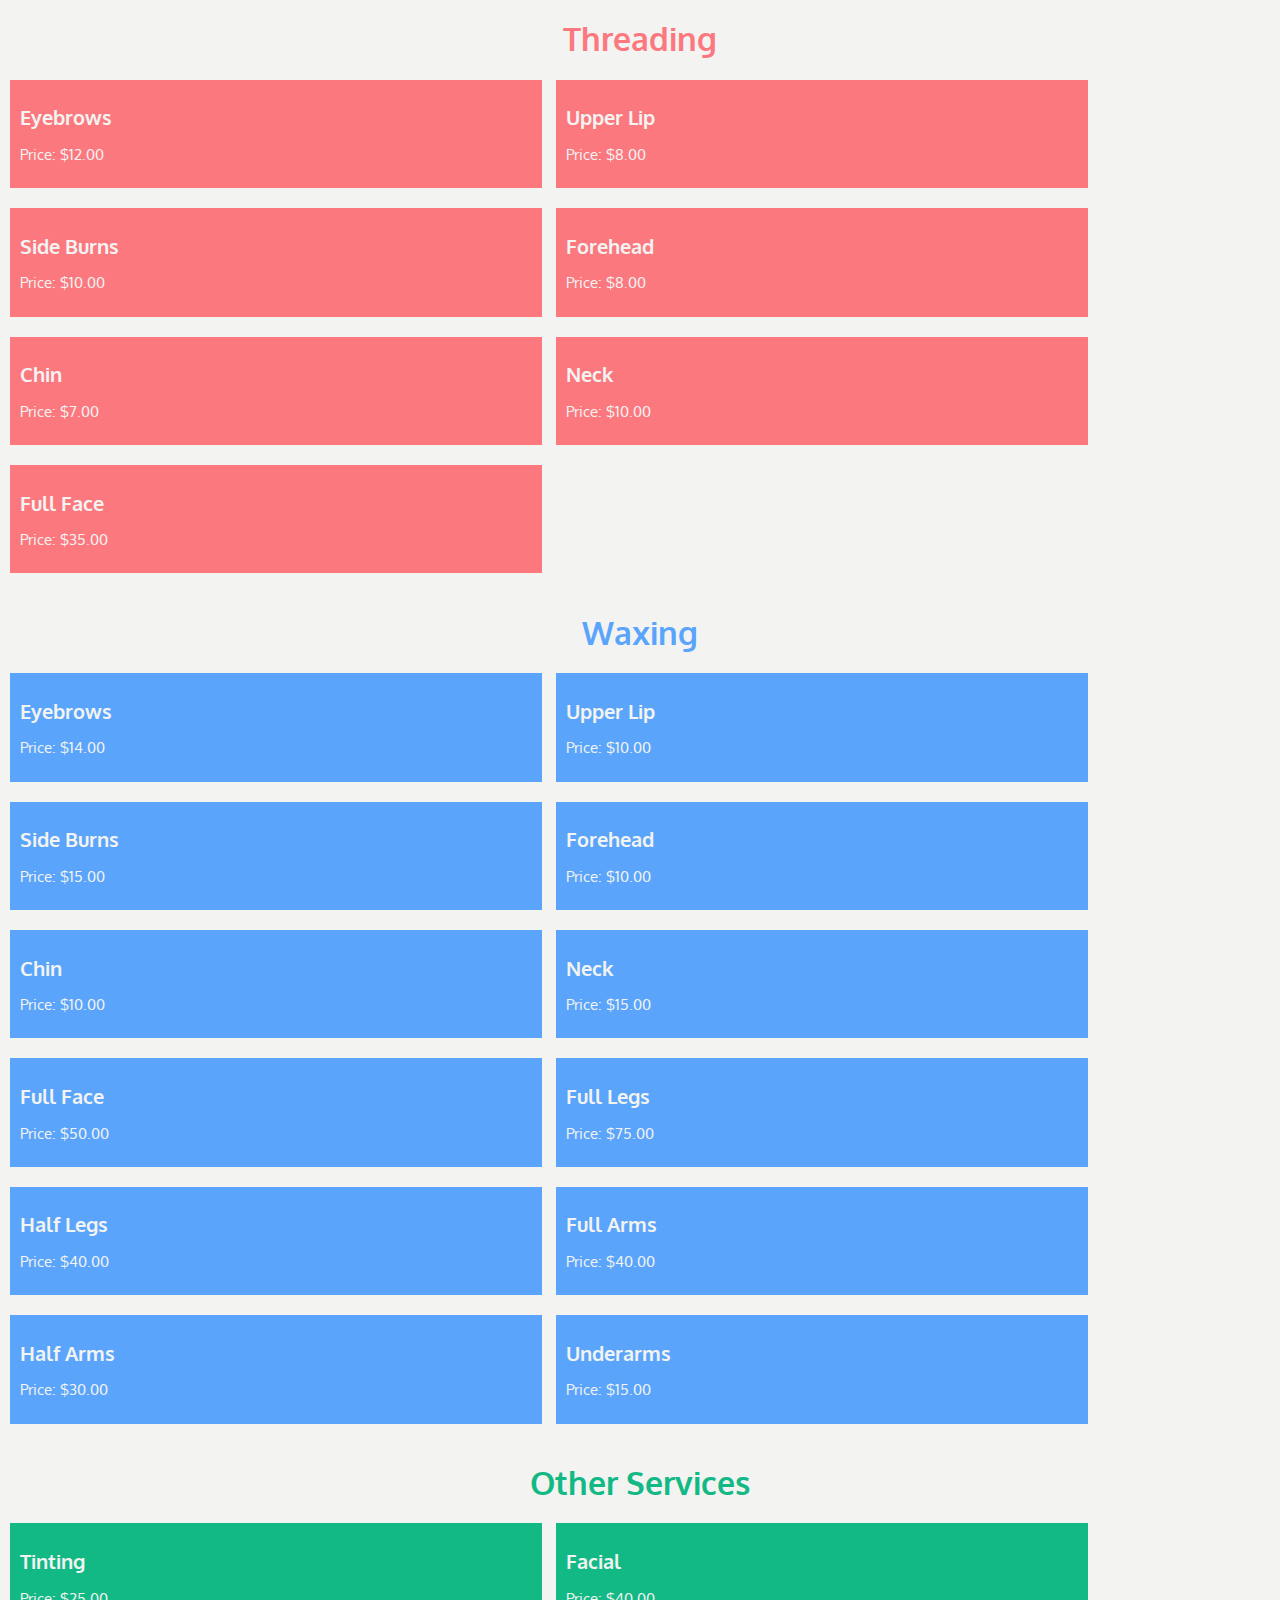
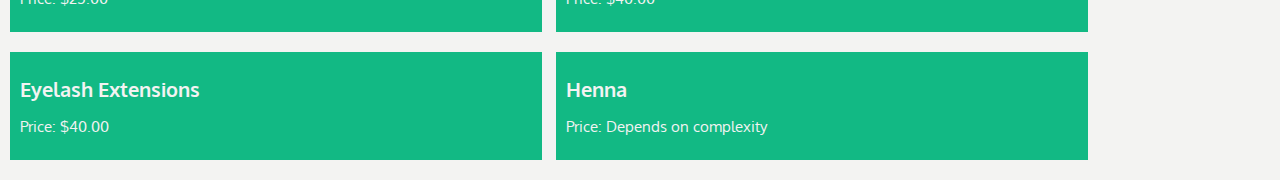
<file: services.html>
<!DOCTYPE html>
<html lang="en">
<head>
    <meta charset="UTF-8">
    <meta name="viewport" content="width=device-width, initial-scale=1.0">
    <title>Brow N' Brow | Services</title>
    <link href="https://fonts.googleapis.com/css2?family=Oxygen:wght@300;400;700&display=swap" rel="stylesheet">
    <link rel="stylesheet" href="css/normalize.css">
    <link rel="stylesheet" href="css/main.css">
    <link rel="stylesheet" href="css/services.css">
</head>
<body>
    <h1 id="threading">Threading</h1>
    <div class="square pink">
        <h2>Eyebrows</h2>
        <p>Price: $12.00</p>
    </div>
    <div class="square pink">
        <h2>Upper Lip</h2>
        <p>Price: $8.00</p>
    </div>
    <div class="square pink">
        <h2>Side Burns</h2>
        <p>Price: $10.00</p>
    </div>
    <div class="square pink">
        <h2>Forehead</h2>
        <p>Price: $8.00</p>
    </div>
    <div class="square pink">
        <h2>Chin</h2>
        <p>Price: $7.00</p>
    </div>
    <div class="square pink">
        <h2>Neck</h2>
        <p>Price: $10.00</p>
    </div>
    <div class="square pink">
        <h2>Full Face</h2>
        <p>Price: $35.00</p>
    </div>
    <h1 id="waxing">Waxing</h1>
    <div class="square blue">
        <h2>Eyebrows</h2>
        <p>Price: $14.00</p>
    </div>
    <div class="square blue">
        <h2>Upper Lip</h2>
        <p>Price: $10.00</p>
    </div>
    <div class="square blue">
        <h2>Side Burns</h2>
        <p>Price: $15.00</p>
    </div>
    <div class="square blue">
        <h2>Forehead</h2>
        <p>Price: $10.00</p>
    </div>
    <div class="square blue">
        <h2>Chin</h2>
        <p>Price: $10.00</p>
    </div>
    <div class="square blue">
        <h2>Neck</h2>
        <p>Price: $15.00</p>
    </div>
    <div class="square blue">
        <h2>Full Face</h2>
        <p>Price: $50.00</p>
    </div>
    <div class="square blue">
        <h2>Full Legs</h2>
        <p>Price: $75.00</p>
    </div>
    <div class="square blue">
        <h2>Half Legs</h2>
        <p>Price: $40.00</p>
    </div>
    <div class="square blue">
        <h2>Full Arms</h2>
        <p>Price: $40.00</p>
    </div>
    <div class="square blue">
        <h2>Half Arms</h2>
        <p>Price: $30.00</p>
    </div>
    <div class="square blue">
        <h2>Underarms</h2>
        <p>Price: $15.00</p>
    </div>
    <h1 id="other">Other Services</h1>
    <div class="square green">
        <h2>Tinting</h2>
        <p>Price: $25.00</p>
    </div>
    <div class="square green">
        <h2>Facial</h2>
        <p>Price: $40.00</p>
    </div>
    <div class="square green">
        <h2>Eyelash Extensions</h2>
        <p>Price: $40.00</p>
    </div>
    <div class="square green">
        <h2>Henna</h2>
        <p>Price: Depends on complexity</p>
    </div>
</body>
</html>
</file>
<file: css/main.css>
/* Styles for the entire project are stored and made here */

html {
    font-family: "Oxygen", sans-serif;
}
</file>
<file: css/services.css>
body {
    background-color: #f3f3f2
}

#threading {
    text-align: center;
    color: #fc787f;
}

#waxing {
    text-align: center;
    color: #5aa5fb;
}

#other {
    text-align: center;
    color: #12b984;
}

.square {
    width: 40%;
    padding: 10px;
    margin-bottom: 20px;
    color: #f3f3f2;
    display: inline-block;
    margin-left: 10px;
    font-size: 15px;
}

.pink {
    background-color: #fc787f;
}

.blue {
    background-color: #5aa5fb;
}

.green {
    background-color: #12b984;
}

.square h2 {
    font-size: 20px;
}
</file>
